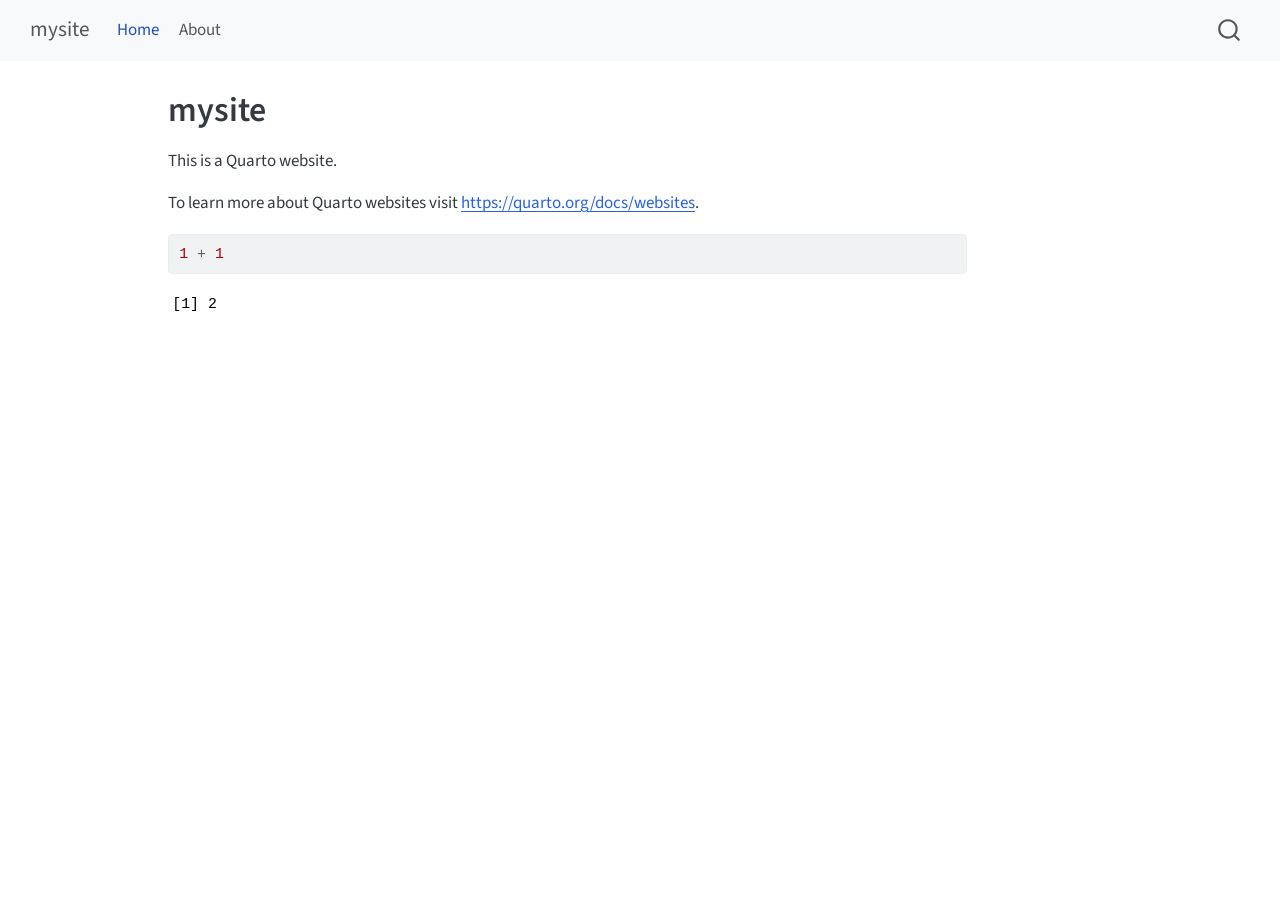
<file: _site/index.html>
<!DOCTYPE html>
<html xmlns="http://www.w3.org/1999/xhtml" lang="en" xml:lang="en"><head>

<meta charset="utf-8">
<meta name="generator" content="quarto-1.5.57">

<meta name="viewport" content="width=device-width, initial-scale=1.0, user-scalable=yes">


<title>mysite</title>
<style>
code{white-space: pre-wrap;}
span.smallcaps{font-variant: small-caps;}
div.columns{display: flex; gap: min(4vw, 1.5em);}
div.column{flex: auto; overflow-x: auto;}
div.hanging-indent{margin-left: 1.5em; text-indent: -1.5em;}
ul.task-list{list-style: none;}
ul.task-list li input[type="checkbox"] {
  width: 0.8em;
  margin: 0 0.8em 0.2em -1em; /* quarto-specific, see https://github.com/quarto-dev/quarto-cli/issues/4556 */ 
  vertical-align: middle;
}
/* CSS for syntax highlighting */
pre > code.sourceCode { white-space: pre; position: relative; }
pre > code.sourceCode > span { line-height: 1.25; }
pre > code.sourceCode > span:empty { height: 1.2em; }
.sourceCode { overflow: visible; }
code.sourceCode > span { color: inherit; text-decoration: inherit; }
div.sourceCode { margin: 1em 0; }
pre.sourceCode { margin: 0; }
@media screen {
div.sourceCode { overflow: auto; }
}
@media print {
pre > code.sourceCode { white-space: pre-wrap; }
pre > code.sourceCode > span { display: inline-block; text-indent: -5em; padding-left: 5em; }
}
pre.numberSource code
  { counter-reset: source-line 0; }
pre.numberSource code > span
  { position: relative; left: -4em; counter-increment: source-line; }
pre.numberSource code > span > a:first-child::before
  { content: counter(source-line);
    position: relative; left: -1em; text-align: right; vertical-align: baseline;
    border: none; display: inline-block;
    -webkit-touch-callout: none; -webkit-user-select: none;
    -khtml-user-select: none; -moz-user-select: none;
    -ms-user-select: none; user-select: none;
    padding: 0 4px; width: 4em;
  }
pre.numberSource { margin-left: 3em;  padding-left: 4px; }
div.sourceCode
  {   }
@media screen {
pre > code.sourceCode > span > a:first-child::before { text-decoration: underline; }
}
</style>


<script src="site_libs/quarto-nav/quarto-nav.js"></script>
<script src="site_libs/quarto-nav/headroom.min.js"></script>
<script src="site_libs/clipboard/clipboard.min.js"></script>
<script src="site_libs/quarto-search/autocomplete.umd.js"></script>
<script src="site_libs/quarto-search/fuse.min.js"></script>
<script src="site_libs/quarto-search/quarto-search.js"></script>
<meta name="quarto:offset" content="./">
<script src="site_libs/quarto-html/quarto.js"></script>
<script src="site_libs/quarto-html/popper.min.js"></script>
<script src="site_libs/quarto-html/tippy.umd.min.js"></script>
<script src="site_libs/quarto-html/anchor.min.js"></script>
<link href="site_libs/quarto-html/tippy.css" rel="stylesheet">
<link href="site_libs/quarto-html/quarto-syntax-highlighting.css" rel="stylesheet" id="quarto-text-highlighting-styles">
<script src="site_libs/bootstrap/bootstrap.min.js"></script>
<link href="site_libs/bootstrap/bootstrap-icons.css" rel="stylesheet">
<link href="site_libs/bootstrap/bootstrap.min.css" rel="stylesheet" id="quarto-bootstrap" data-mode="light">
<script id="quarto-search-options" type="application/json">{
  "location": "navbar",
  "copy-button": false,
  "collapse-after": 3,
  "panel-placement": "end",
  "type": "overlay",
  "limit": 50,
  "keyboard-shortcut": [
    "f",
    "/",
    "s"
  ],
  "show-item-context": false,
  "language": {
    "search-no-results-text": "No results",
    "search-matching-documents-text": "matching documents",
    "search-copy-link-title": "Copy link to search",
    "search-hide-matches-text": "Hide additional matches",
    "search-more-match-text": "more match in this document",
    "search-more-matches-text": "more matches in this document",
    "search-clear-button-title": "Clear",
    "search-text-placeholder": "",
    "search-detached-cancel-button-title": "Cancel",
    "search-submit-button-title": "Submit",
    "search-label": "Search"
  }
}</script>


<link rel="stylesheet" href="styles.css">
</head>

<body class="nav-fixed">

<div id="quarto-search-results"></div>
  <header id="quarto-header" class="headroom fixed-top">
    <nav class="navbar navbar-expand-lg " data-bs-theme="dark">
      <div class="navbar-container container-fluid">
      <div class="navbar-brand-container mx-auto">
    <a class="navbar-brand" href="./index.html">
    <span class="navbar-title">mysite</span>
    </a>
  </div>
            <div id="quarto-search" class="" title="Search"></div>
          <button class="navbar-toggler" type="button" data-bs-toggle="collapse" data-bs-target="#navbarCollapse" aria-controls="navbarCollapse" role="menu" aria-expanded="false" aria-label="Toggle navigation" onclick="if (window.quartoToggleHeadroom) { window.quartoToggleHeadroom(); }">
  <span class="navbar-toggler-icon"></span>
</button>
          <div class="collapse navbar-collapse" id="navbarCollapse">
            <ul class="navbar-nav navbar-nav-scroll me-auto">
  <li class="nav-item">
    <a class="nav-link active" href="./index.html" aria-current="page"> 
<span class="menu-text">Home</span></a>
  </li>  
  <li class="nav-item">
    <a class="nav-link" href="./about.html"> 
<span class="menu-text">About</span></a>
  </li>  
</ul>
          </div> <!-- /navcollapse -->
            <div class="quarto-navbar-tools">
</div>
      </div> <!-- /container-fluid -->
    </nav>
</header>
<!-- content -->
<div id="quarto-content" class="quarto-container page-columns page-rows-contents page-layout-article page-navbar">
<!-- sidebar -->
<!-- margin-sidebar -->
    <div id="quarto-margin-sidebar" class="sidebar margin-sidebar zindex-bottom">
        
    </div>
<!-- main -->
<main class="content" id="quarto-document-content">

<header id="title-block-header" class="quarto-title-block default">
<div class="quarto-title">
<h1 class="title">mysite</h1>
</div>



<div class="quarto-title-meta">

    
  
    
  </div>
  


</header>


<p>This is a Quarto website.</p>
<p>To learn more about Quarto websites visit <a href="https://quarto.org/docs/websites" class="uri">https://quarto.org/docs/websites</a>.</p>
<div class="cell">
<div class="sourceCode cell-code" id="cb1"><pre class="sourceCode r code-with-copy"><code class="sourceCode r"><span id="cb1-1"><a href="#cb1-1" aria-hidden="true" tabindex="-1"></a><span class="dv">1</span> <span class="sc">+</span> <span class="dv">1</span></span></code><button title="Copy to Clipboard" class="code-copy-button"><i class="bi"></i></button></pre></div>
<div class="cell-output cell-output-stdout">
<pre><code>[1] 2</code></pre>
</div>
</div>



</main> <!-- /main -->
<script id="quarto-html-after-body" type="application/javascript">
window.document.addEventListener("DOMContentLoaded", function (event) {
  const toggleBodyColorMode = (bsSheetEl) => {
    const mode = bsSheetEl.getAttribute("data-mode");
    const bodyEl = window.document.querySelector("body");
    if (mode === "dark") {
      bodyEl.classList.add("quarto-dark");
      bodyEl.classList.remove("quarto-light");
    } else {
      bodyEl.classList.add("quarto-light");
      bodyEl.classList.remove("quarto-dark");
    }
  }
  const toggleBodyColorPrimary = () => {
    const bsSheetEl = window.document.querySelector("link#quarto-bootstrap");
    if (bsSheetEl) {
      toggleBodyColorMode(bsSheetEl);
    }
  }
  toggleBodyColorPrimary();  
  const icon = "";
  const anchorJS = new window.AnchorJS();
  anchorJS.options = {
    placement: 'right',
    icon: icon
  };
  anchorJS.add('.anchored');
  const isCodeAnnotation = (el) => {
    for (const clz of el.classList) {
      if (clz.startsWith('code-annotation-')) {                     
        return true;
      }
    }
    return false;
  }
  const onCopySuccess = function(e) {
    // button target
    const button = e.trigger;
    // don't keep focus
    button.blur();
    // flash "checked"
    button.classList.add('code-copy-button-checked');
    var currentTitle = button.getAttribute("title");
    button.setAttribute("title", "Copied!");
    let tooltip;
    if (window.bootstrap) {
      button.setAttribute("data-bs-toggle", "tooltip");
      button.setAttribute("data-bs-placement", "left");
      button.setAttribute("data-bs-title", "Copied!");
      tooltip = new bootstrap.Tooltip(button, 
        { trigger: "manual", 
          customClass: "code-copy-button-tooltip",
          offset: [0, -8]});
      tooltip.show();    
    }
    setTimeout(function() {
      if (tooltip) {
        tooltip.hide();
        button.removeAttribute("data-bs-title");
        button.removeAttribute("data-bs-toggle");
        button.removeAttribute("data-bs-placement");
      }
      button.setAttribute("title", currentTitle);
      button.classList.remove('code-copy-button-checked');
    }, 1000);
    // clear code selection
    e.clearSelection();
  }
  const getTextToCopy = function(trigger) {
      const codeEl = trigger.previousElementSibling.cloneNode(true);
      for (const childEl of codeEl.children) {
        if (isCodeAnnotation(childEl)) {
          childEl.remove();
        }
      }
      return codeEl.innerText;
  }
  const clipboard = new window.ClipboardJS('.code-copy-button:not([data-in-quarto-modal])', {
    text: getTextToCopy
  });
  clipboard.on('success', onCopySuccess);
  if (window.document.getElementById('quarto-embedded-source-code-modal')) {
    // For code content inside modals, clipBoardJS needs to be initialized with a container option
    // TODO: Check when it could be a function (https://github.com/zenorocha/clipboard.js/issues/860)
    const clipboardModal = new window.ClipboardJS('.code-copy-button[data-in-quarto-modal]', {
      text: getTextToCopy,
      container: window.document.getElementById('quarto-embedded-source-code-modal')
    });
    clipboardModal.on('success', onCopySuccess);
  }
    var localhostRegex = new RegExp(/^(?:http|https):\/\/localhost\:?[0-9]*\//);
    var mailtoRegex = new RegExp(/^mailto:/);
      var filterRegex = new RegExp('/' + window.location.host + '/');
    var isInternal = (href) => {
        return filterRegex.test(href) || localhostRegex.test(href) || mailtoRegex.test(href);
    }
    // Inspect non-navigation links and adorn them if external
 	var links = window.document.querySelectorAll('a[href]:not(.nav-link):not(.navbar-brand):not(.toc-action):not(.sidebar-link):not(.sidebar-item-toggle):not(.pagination-link):not(.no-external):not([aria-hidden]):not(.dropdown-item):not(.quarto-navigation-tool):not(.about-link)');
    for (var i=0; i<links.length; i++) {
      const link = links[i];
      if (!isInternal(link.href)) {
        // undo the damage that might have been done by quarto-nav.js in the case of
        // links that we want to consider external
        if (link.dataset.originalHref !== undefined) {
          link.href = link.dataset.originalHref;
        }
      }
    }
  function tippyHover(el, contentFn, onTriggerFn, onUntriggerFn) {
    const config = {
      allowHTML: true,
      maxWidth: 500,
      delay: 100,
      arrow: false,
      appendTo: function(el) {
          return el.parentElement;
      },
      interactive: true,
      interactiveBorder: 10,
      theme: 'quarto',
      placement: 'bottom-start',
    };
    if (contentFn) {
      config.content = contentFn;
    }
    if (onTriggerFn) {
      config.onTrigger = onTriggerFn;
    }
    if (onUntriggerFn) {
      config.onUntrigger = onUntriggerFn;
    }
    window.tippy(el, config); 
  }
  const noterefs = window.document.querySelectorAll('a[role="doc-noteref"]');
  for (var i=0; i<noterefs.length; i++) {
    const ref = noterefs[i];
    tippyHover(ref, function() {
      // use id or data attribute instead here
      let href = ref.getAttribute('data-footnote-href') || ref.getAttribute('href');
      try { href = new URL(href).hash; } catch {}
      const id = href.replace(/^#\/?/, "");
      const note = window.document.getElementById(id);
      if (note) {
        return note.innerHTML;
      } else {
        return "";
      }
    });
  }
  const xrefs = window.document.querySelectorAll('a.quarto-xref');
  const processXRef = (id, note) => {
    // Strip column container classes
    const stripColumnClz = (el) => {
      el.classList.remove("page-full", "page-columns");
      if (el.children) {
        for (const child of el.children) {
          stripColumnClz(child);
        }
      }
    }
    stripColumnClz(note)
    if (id === null || id.startsWith('sec-')) {
      // Special case sections, only their first couple elements
      const container = document.createElement("div");
      if (note.children && note.children.length > 2) {
        container.appendChild(note.children[0].cloneNode(true));
        for (let i = 1; i < note.children.length; i++) {
          const child = note.children[i];
          if (child.tagName === "P" && child.innerText === "") {
            continue;
          } else {
            container.appendChild(child.cloneNode(true));
            break;
          }
        }
        if (window.Quarto?.typesetMath) {
          window.Quarto.typesetMath(container);
        }
        return container.innerHTML
      } else {
        if (window.Quarto?.typesetMath) {
          window.Quarto.typesetMath(note);
        }
        return note.innerHTML;
      }
    } else {
      // Remove any anchor links if they are present
      const anchorLink = note.querySelector('a.anchorjs-link');
      if (anchorLink) {
        anchorLink.remove();
      }
      if (window.Quarto?.typesetMath) {
        window.Quarto.typesetMath(note);
      }
      // TODO in 1.5, we should make sure this works without a callout special case
      if (note.classList.contains("callout")) {
        return note.outerHTML;
      } else {
        return note.innerHTML;
      }
    }
  }
  for (var i=0; i<xrefs.length; i++) {
    const xref = xrefs[i];
    tippyHover(xref, undefined, function(instance) {
      instance.disable();
      let url = xref.getAttribute('href');
      let hash = undefined; 
      if (url.startsWith('#')) {
        hash = url;
      } else {
        try { hash = new URL(url).hash; } catch {}
      }
      if (hash) {
        const id = hash.replace(/^#\/?/, "");
        const note = window.document.getElementById(id);
        if (note !== null) {
          try {
            const html = processXRef(id, note.cloneNode(true));
            instance.setContent(html);
          } finally {
            instance.enable();
            instance.show();
          }
        } else {
          // See if we can fetch this
          fetch(url.split('#')[0])
          .then(res => res.text())
          .then(html => {
            const parser = new DOMParser();
            const htmlDoc = parser.parseFromString(html, "text/html");
            const note = htmlDoc.getElementById(id);
            if (note !== null) {
              const html = processXRef(id, note);
              instance.setContent(html);
            } 
          }).finally(() => {
            instance.enable();
            instance.show();
          });
        }
      } else {
        // See if we can fetch a full url (with no hash to target)
        // This is a special case and we should probably do some content thinning / targeting
        fetch(url)
        .then(res => res.text())
        .then(html => {
          const parser = new DOMParser();
          const htmlDoc = parser.parseFromString(html, "text/html");
          const note = htmlDoc.querySelector('main.content');
          if (note !== null) {
            // This should only happen for chapter cross references
            // (since there is no id in the URL)
            // remove the first header
            if (note.children.length > 0 && note.children[0].tagName === "HEADER") {
              note.children[0].remove();
            }
            const html = processXRef(null, note);
            instance.setContent(html);
          } 
        }).finally(() => {
          instance.enable();
          instance.show();
        });
      }
    }, function(instance) {
    });
  }
      let selectedAnnoteEl;
      const selectorForAnnotation = ( cell, annotation) => {
        let cellAttr = 'data-code-cell="' + cell + '"';
        let lineAttr = 'data-code-annotation="' +  annotation + '"';
        const selector = 'span[' + cellAttr + '][' + lineAttr + ']';
        return selector;
      }
      const selectCodeLines = (annoteEl) => {
        const doc = window.document;
        const targetCell = annoteEl.getAttribute("data-target-cell");
        const targetAnnotation = annoteEl.getAttribute("data-target-annotation");
        const annoteSpan = window.document.querySelector(selectorForAnnotation(targetCell, targetAnnotation));
        const lines = annoteSpan.getAttribute("data-code-lines").split(",");
        const lineIds = lines.map((line) => {
          return targetCell + "-" + line;
        })
        let top = null;
        let height = null;
        let parent = null;
        if (lineIds.length > 0) {
            //compute the position of the single el (top and bottom and make a div)
            const el = window.document.getElementById(lineIds[0]);
            top = el.offsetTop;
            height = el.offsetHeight;
            parent = el.parentElement.parentElement;
          if (lineIds.length > 1) {
            const lastEl = window.document.getElementById(lineIds[lineIds.length - 1]);
            const bottom = lastEl.offsetTop + lastEl.offsetHeight;
            height = bottom - top;
          }
          if (top !== null && height !== null && parent !== null) {
            // cook up a div (if necessary) and position it 
            let div = window.document.getElementById("code-annotation-line-highlight");
            if (div === null) {
              div = window.document.createElement("div");
              div.setAttribute("id", "code-annotation-line-highlight");
              div.style.position = 'absolute';
              parent.appendChild(div);
            }
            div.style.top = top - 2 + "px";
            div.style.height = height + 4 + "px";
            div.style.left = 0;
            let gutterDiv = window.document.getElementById("code-annotation-line-highlight-gutter");
            if (gutterDiv === null) {
              gutterDiv = window.document.createElement("div");
              gutterDiv.setAttribute("id", "code-annotation-line-highlight-gutter");
              gutterDiv.style.position = 'absolute';
              const codeCell = window.document.getElementById(targetCell);
              const gutter = codeCell.querySelector('.code-annotation-gutter');
              gutter.appendChild(gutterDiv);
            }
            gutterDiv.style.top = top - 2 + "px";
            gutterDiv.style.height = height + 4 + "px";
          }
          selectedAnnoteEl = annoteEl;
        }
      };
      const unselectCodeLines = () => {
        const elementsIds = ["code-annotation-line-highlight", "code-annotation-line-highlight-gutter"];
        elementsIds.forEach((elId) => {
          const div = window.document.getElementById(elId);
          if (div) {
            div.remove();
          }
        });
        selectedAnnoteEl = undefined;
      };
        // Handle positioning of the toggle
    window.addEventListener(
      "resize",
      throttle(() => {
        elRect = undefined;
        if (selectedAnnoteEl) {
          selectCodeLines(selectedAnnoteEl);
        }
      }, 10)
    );
    function throttle(fn, ms) {
    let throttle = false;
    let timer;
      return (...args) => {
        if(!throttle) { // first call gets through
            fn.apply(this, args);
            throttle = true;
        } else { // all the others get throttled
            if(timer) clearTimeout(timer); // cancel #2
            timer = setTimeout(() => {
              fn.apply(this, args);
              timer = throttle = false;
            }, ms);
        }
      };
    }
      // Attach click handler to the DT
      const annoteDls = window.document.querySelectorAll('dt[data-target-cell]');
      for (const annoteDlNode of annoteDls) {
        annoteDlNode.addEventListener('click', (event) => {
          const clickedEl = event.target;
          if (clickedEl !== selectedAnnoteEl) {
            unselectCodeLines();
            const activeEl = window.document.querySelector('dt[data-target-cell].code-annotation-active');
            if (activeEl) {
              activeEl.classList.remove('code-annotation-active');
            }
            selectCodeLines(clickedEl);
            clickedEl.classList.add('code-annotation-active');
          } else {
            // Unselect the line
            unselectCodeLines();
            clickedEl.classList.remove('code-annotation-active');
          }
        });
      }
  const findCites = (el) => {
    const parentEl = el.parentElement;
    if (parentEl) {
      const cites = parentEl.dataset.cites;
      if (cites) {
        return {
          el,
          cites: cites.split(' ')
        };
      } else {
        return findCites(el.parentElement)
      }
    } else {
      return undefined;
    }
  };
  var bibliorefs = window.document.querySelectorAll('a[role="doc-biblioref"]');
  for (var i=0; i<bibliorefs.length; i++) {
    const ref = bibliorefs[i];
    const citeInfo = findCites(ref);
    if (citeInfo) {
      tippyHover(citeInfo.el, function() {
        var popup = window.document.createElement('div');
        citeInfo.cites.forEach(function(cite) {
          var citeDiv = window.document.createElement('div');
          citeDiv.classList.add('hanging-indent');
          citeDiv.classList.add('csl-entry');
          var biblioDiv = window.document.getElementById('ref-' + cite);
          if (biblioDiv) {
            citeDiv.innerHTML = biblioDiv.innerHTML;
          }
          popup.appendChild(citeDiv);
        });
        return popup.innerHTML;
      });
    }
  }
});
</script>
</div> <!-- /content -->




</body></html>
</file>
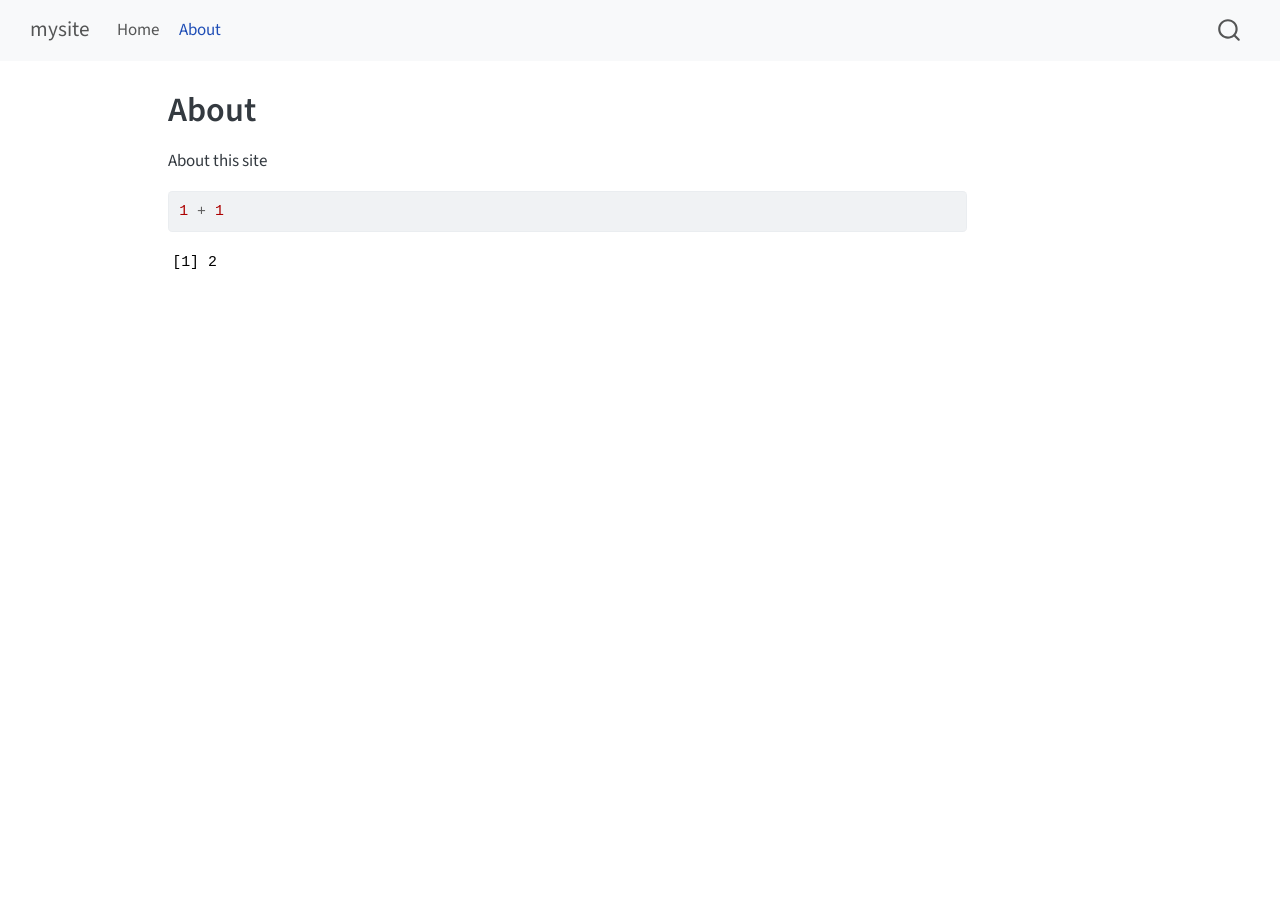
<file: _site/about.html>
<!DOCTYPE html>
<html xmlns="http://www.w3.org/1999/xhtml" lang="en" xml:lang="en"><head>

<meta charset="utf-8">
<meta name="generator" content="quarto-1.5.57">

<meta name="viewport" content="width=device-width, initial-scale=1.0, user-scalable=yes">


<title>About – mysite</title>
<style>
code{white-space: pre-wrap;}
span.smallcaps{font-variant: small-caps;}
div.columns{display: flex; gap: min(4vw, 1.5em);}
div.column{flex: auto; overflow-x: auto;}
div.hanging-indent{margin-left: 1.5em; text-indent: -1.5em;}
ul.task-list{list-style: none;}
ul.task-list li input[type="checkbox"] {
  width: 0.8em;
  margin: 0 0.8em 0.2em -1em; /* quarto-specific, see https://github.com/quarto-dev/quarto-cli/issues/4556 */ 
  vertical-align: middle;
}
/* CSS for syntax highlighting */
pre > code.sourceCode { white-space: pre; position: relative; }
pre > code.sourceCode > span { line-height: 1.25; }
pre > code.sourceCode > span:empty { height: 1.2em; }
.sourceCode { overflow: visible; }
code.sourceCode > span { color: inherit; text-decoration: inherit; }
div.sourceCode { margin: 1em 0; }
pre.sourceCode { margin: 0; }
@media screen {
div.sourceCode { overflow: auto; }
}
@media print {
pre > code.sourceCode { white-space: pre-wrap; }
pre > code.sourceCode > span { display: inline-block; text-indent: -5em; padding-left: 5em; }
}
pre.numberSource code
  { counter-reset: source-line 0; }
pre.numberSource code > span
  { position: relative; left: -4em; counter-increment: source-line; }
pre.numberSource code > span > a:first-child::before
  { content: counter(source-line);
    position: relative; left: -1em; text-align: right; vertical-align: baseline;
    border: none; display: inline-block;
    -webkit-touch-callout: none; -webkit-user-select: none;
    -khtml-user-select: none; -moz-user-select: none;
    -ms-user-select: none; user-select: none;
    padding: 0 4px; width: 4em;
  }
pre.numberSource { margin-left: 3em;  padding-left: 4px; }
div.sourceCode
  {   }
@media screen {
pre > code.sourceCode > span > a:first-child::before { text-decoration: underline; }
}
</style>


<script src="site_libs/quarto-nav/quarto-nav.js"></script>
<script src="site_libs/quarto-nav/headroom.min.js"></script>
<script src="site_libs/clipboard/clipboard.min.js"></script>
<script src="site_libs/quarto-search/autocomplete.umd.js"></script>
<script src="site_libs/quarto-search/fuse.min.js"></script>
<script src="site_libs/quarto-search/quarto-search.js"></script>
<meta name="quarto:offset" content="./">
<script src="site_libs/quarto-html/quarto.js"></script>
<script src="site_libs/quarto-html/popper.min.js"></script>
<script src="site_libs/quarto-html/tippy.umd.min.js"></script>
<script src="site_libs/quarto-html/anchor.min.js"></script>
<link href="site_libs/quarto-html/tippy.css" rel="stylesheet">
<link href="site_libs/quarto-html/quarto-syntax-highlighting.css" rel="stylesheet" id="quarto-text-highlighting-styles">
<script src="site_libs/bootstrap/bootstrap.min.js"></script>
<link href="site_libs/bootstrap/bootstrap-icons.css" rel="stylesheet">
<link href="site_libs/bootstrap/bootstrap.min.css" rel="stylesheet" id="quarto-bootstrap" data-mode="light">
<script id="quarto-search-options" type="application/json">{
  "location": "navbar",
  "copy-button": false,
  "collapse-after": 3,
  "panel-placement": "end",
  "type": "overlay",
  "limit": 50,
  "keyboard-shortcut": [
    "f",
    "/",
    "s"
  ],
  "show-item-context": false,
  "language": {
    "search-no-results-text": "No results",
    "search-matching-documents-text": "matching documents",
    "search-copy-link-title": "Copy link to search",
    "search-hide-matches-text": "Hide additional matches",
    "search-more-match-text": "more match in this document",
    "search-more-matches-text": "more matches in this document",
    "search-clear-button-title": "Clear",
    "search-text-placeholder": "",
    "search-detached-cancel-button-title": "Cancel",
    "search-submit-button-title": "Submit",
    "search-label": "Search"
  }
}</script>


<link rel="stylesheet" href="styles.css">
</head>

<body class="nav-fixed">

<div id="quarto-search-results"></div>
  <header id="quarto-header" class="headroom fixed-top">
    <nav class="navbar navbar-expand-lg " data-bs-theme="dark">
      <div class="navbar-container container-fluid">
      <div class="navbar-brand-container mx-auto">
    <a class="navbar-brand" href="./index.html">
    <span class="navbar-title">mysite</span>
    </a>
  </div>
            <div id="quarto-search" class="" title="Search"></div>
          <button class="navbar-toggler" type="button" data-bs-toggle="collapse" data-bs-target="#navbarCollapse" aria-controls="navbarCollapse" role="menu" aria-expanded="false" aria-label="Toggle navigation" onclick="if (window.quartoToggleHeadroom) { window.quartoToggleHeadroom(); }">
  <span class="navbar-toggler-icon"></span>
</button>
          <div class="collapse navbar-collapse" id="navbarCollapse">
            <ul class="navbar-nav navbar-nav-scroll me-auto">
  <li class="nav-item">
    <a class="nav-link" href="./index.html"> 
<span class="menu-text">Home</span></a>
  </li>  
  <li class="nav-item">
    <a class="nav-link active" href="./about.html" aria-current="page"> 
<span class="menu-text">About</span></a>
  </li>  
</ul>
          </div> <!-- /navcollapse -->
            <div class="quarto-navbar-tools">
</div>
      </div> <!-- /container-fluid -->
    </nav>
</header>
<!-- content -->
<div id="quarto-content" class="quarto-container page-columns page-rows-contents page-layout-article page-navbar">
<!-- sidebar -->
<!-- margin-sidebar -->
    <div id="quarto-margin-sidebar" class="sidebar margin-sidebar zindex-bottom">
        
    </div>
<!-- main -->
<main class="content" id="quarto-document-content">

<header id="title-block-header" class="quarto-title-block default">
<div class="quarto-title">
<h1 class="title">About</h1>
</div>



<div class="quarto-title-meta">

    
  
    
  </div>
  


</header>


<p>About this site</p>
<div class="cell">
<div class="sourceCode cell-code" id="cb1"><pre class="sourceCode r code-with-copy"><code class="sourceCode r"><span id="cb1-1"><a href="#cb1-1" aria-hidden="true" tabindex="-1"></a><span class="dv">1</span> <span class="sc">+</span> <span class="dv">1</span></span></code><button title="Copy to Clipboard" class="code-copy-button"><i class="bi"></i></button></pre></div>
<div class="cell-output cell-output-stdout">
<pre><code>[1] 2</code></pre>
</div>
</div>



</main> <!-- /main -->
<script id="quarto-html-after-body" type="application/javascript">
window.document.addEventListener("DOMContentLoaded", function (event) {
  const toggleBodyColorMode = (bsSheetEl) => {
    const mode = bsSheetEl.getAttribute("data-mode");
    const bodyEl = window.document.querySelector("body");
    if (mode === "dark") {
      bodyEl.classList.add("quarto-dark");
      bodyEl.classList.remove("quarto-light");
    } else {
      bodyEl.classList.add("quarto-light");
      bodyEl.classList.remove("quarto-dark");
    }
  }
  const toggleBodyColorPrimary = () => {
    const bsSheetEl = window.document.querySelector("link#quarto-bootstrap");
    if (bsSheetEl) {
      toggleBodyColorMode(bsSheetEl);
    }
  }
  toggleBodyColorPrimary();  
  const icon = "";
  const anchorJS = new window.AnchorJS();
  anchorJS.options = {
    placement: 'right',
    icon: icon
  };
  anchorJS.add('.anchored');
  const isCodeAnnotation = (el) => {
    for (const clz of el.classList) {
      if (clz.startsWith('code-annotation-')) {                     
        return true;
      }
    }
    return false;
  }
  const onCopySuccess = function(e) {
    // button target
    const button = e.trigger;
    // don't keep focus
    button.blur();
    // flash "checked"
    button.classList.add('code-copy-button-checked');
    var currentTitle = button.getAttribute("title");
    button.setAttribute("title", "Copied!");
    let tooltip;
    if (window.bootstrap) {
      button.setAttribute("data-bs-toggle", "tooltip");
      button.setAttribute("data-bs-placement", "left");
      button.setAttribute("data-bs-title", "Copied!");
      tooltip = new bootstrap.Tooltip(button, 
        { trigger: "manual", 
          customClass: "code-copy-button-tooltip",
          offset: [0, -8]});
      tooltip.show();    
    }
    setTimeout(function() {
      if (tooltip) {
        tooltip.hide();
        button.removeAttribute("data-bs-title");
        button.removeAttribute("data-bs-toggle");
        button.removeAttribute("data-bs-placement");
      }
      button.setAttribute("title", currentTitle);
      button.classList.remove('code-copy-button-checked');
    }, 1000);
    // clear code selection
    e.clearSelection();
  }
  const getTextToCopy = function(trigger) {
      const codeEl = trigger.previousElementSibling.cloneNode(true);
      for (const childEl of codeEl.children) {
        if (isCodeAnnotation(childEl)) {
          childEl.remove();
        }
      }
      return codeEl.innerText;
  }
  const clipboard = new window.ClipboardJS('.code-copy-button:not([data-in-quarto-modal])', {
    text: getTextToCopy
  });
  clipboard.on('success', onCopySuccess);
  if (window.document.getElementById('quarto-embedded-source-code-modal')) {
    // For code content inside modals, clipBoardJS needs to be initialized with a container option
    // TODO: Check when it could be a function (https://github.com/zenorocha/clipboard.js/issues/860)
    const clipboardModal = new window.ClipboardJS('.code-copy-button[data-in-quarto-modal]', {
      text: getTextToCopy,
      container: window.document.getElementById('quarto-embedded-source-code-modal')
    });
    clipboardModal.on('success', onCopySuccess);
  }
    var localhostRegex = new RegExp(/^(?:http|https):\/\/localhost\:?[0-9]*\//);
    var mailtoRegex = new RegExp(/^mailto:/);
      var filterRegex = new RegExp('/' + window.location.host + '/');
    var isInternal = (href) => {
        return filterRegex.test(href) || localhostRegex.test(href) || mailtoRegex.test(href);
    }
    // Inspect non-navigation links and adorn them if external
 	var links = window.document.querySelectorAll('a[href]:not(.nav-link):not(.navbar-brand):not(.toc-action):not(.sidebar-link):not(.sidebar-item-toggle):not(.pagination-link):not(.no-external):not([aria-hidden]):not(.dropdown-item):not(.quarto-navigation-tool):not(.about-link)');
    for (var i=0; i<links.length; i++) {
      const link = links[i];
      if (!isInternal(link.href)) {
        // undo the damage that might have been done by quarto-nav.js in the case of
        // links that we want to consider external
        if (link.dataset.originalHref !== undefined) {
          link.href = link.dataset.originalHref;
        }
      }
    }
  function tippyHover(el, contentFn, onTriggerFn, onUntriggerFn) {
    const config = {
      allowHTML: true,
      maxWidth: 500,
      delay: 100,
      arrow: false,
      appendTo: function(el) {
          return el.parentElement;
      },
      interactive: true,
      interactiveBorder: 10,
      theme: 'quarto',
      placement: 'bottom-start',
    };
    if (contentFn) {
      config.content = contentFn;
    }
    if (onTriggerFn) {
      config.onTrigger = onTriggerFn;
    }
    if (onUntriggerFn) {
      config.onUntrigger = onUntriggerFn;
    }
    window.tippy(el, config); 
  }
  const noterefs = window.document.querySelectorAll('a[role="doc-noteref"]');
  for (var i=0; i<noterefs.length; i++) {
    const ref = noterefs[i];
    tippyHover(ref, function() {
      // use id or data attribute instead here
      let href = ref.getAttribute('data-footnote-href') || ref.getAttribute('href');
      try { href = new URL(href).hash; } catch {}
      const id = href.replace(/^#\/?/, "");
      const note = window.document.getElementById(id);
      if (note) {
        return note.innerHTML;
      } else {
        return "";
      }
    });
  }
  const xrefs = window.document.querySelectorAll('a.quarto-xref');
  const processXRef = (id, note) => {
    // Strip column container classes
    const stripColumnClz = (el) => {
      el.classList.remove("page-full", "page-columns");
      if (el.children) {
        for (const child of el.children) {
          stripColumnClz(child);
        }
      }
    }
    stripColumnClz(note)
    if (id === null || id.startsWith('sec-')) {
      // Special case sections, only their first couple elements
      const container = document.createElement("div");
      if (note.children && note.children.length > 2) {
        container.appendChild(note.children[0].cloneNode(true));
        for (let i = 1; i < note.children.length; i++) {
          const child = note.children[i];
          if (child.tagName === "P" && child.innerText === "") {
            continue;
          } else {
            container.appendChild(child.cloneNode(true));
            break;
          }
        }
        if (window.Quarto?.typesetMath) {
          window.Quarto.typesetMath(container);
        }
        return container.innerHTML
      } else {
        if (window.Quarto?.typesetMath) {
          window.Quarto.typesetMath(note);
        }
        return note.innerHTML;
      }
    } else {
      // Remove any anchor links if they are present
      const anchorLink = note.querySelector('a.anchorjs-link');
      if (anchorLink) {
        anchorLink.remove();
      }
      if (window.Quarto?.typesetMath) {
        window.Quarto.typesetMath(note);
      }
      // TODO in 1.5, we should make sure this works without a callout special case
      if (note.classList.contains("callout")) {
        return note.outerHTML;
      } else {
        return note.innerHTML;
      }
    }
  }
  for (var i=0; i<xrefs.length; i++) {
    const xref = xrefs[i];
    tippyHover(xref, undefined, function(instance) {
      instance.disable();
      let url = xref.getAttribute('href');
      let hash = undefined; 
      if (url.startsWith('#')) {
        hash = url;
      } else {
        try { hash = new URL(url).hash; } catch {}
      }
      if (hash) {
        const id = hash.replace(/^#\/?/, "");
        const note = window.document.getElementById(id);
        if (note !== null) {
          try {
            const html = processXRef(id, note.cloneNode(true));
            instance.setContent(html);
          } finally {
            instance.enable();
            instance.show();
          }
        } else {
          // See if we can fetch this
          fetch(url.split('#')[0])
          .then(res => res.text())
          .then(html => {
            const parser = new DOMParser();
            const htmlDoc = parser.parseFromString(html, "text/html");
            const note = htmlDoc.getElementById(id);
            if (note !== null) {
              const html = processXRef(id, note);
              instance.setContent(html);
            } 
          }).finally(() => {
            instance.enable();
            instance.show();
          });
        }
      } else {
        // See if we can fetch a full url (with no hash to target)
        // This is a special case and we should probably do some content thinning / targeting
        fetch(url)
        .then(res => res.text())
        .then(html => {
          const parser = new DOMParser();
          const htmlDoc = parser.parseFromString(html, "text/html");
          const note = htmlDoc.querySelector('main.content');
          if (note !== null) {
            // This should only happen for chapter cross references
            // (since there is no id in the URL)
            // remove the first header
            if (note.children.length > 0 && note.children[0].tagName === "HEADER") {
              note.children[0].remove();
            }
            const html = processXRef(null, note);
            instance.setContent(html);
          } 
        }).finally(() => {
          instance.enable();
          instance.show();
        });
      }
    }, function(instance) {
    });
  }
      let selectedAnnoteEl;
      const selectorForAnnotation = ( cell, annotation) => {
        let cellAttr = 'data-code-cell="' + cell + '"';
        let lineAttr = 'data-code-annotation="' +  annotation + '"';
        const selector = 'span[' + cellAttr + '][' + lineAttr + ']';
        return selector;
      }
      const selectCodeLines = (annoteEl) => {
        const doc = window.document;
        const targetCell = annoteEl.getAttribute("data-target-cell");
        const targetAnnotation = annoteEl.getAttribute("data-target-annotation");
        const annoteSpan = window.document.querySelector(selectorForAnnotation(targetCell, targetAnnotation));
        const lines = annoteSpan.getAttribute("data-code-lines").split(",");
        const lineIds = lines.map((line) => {
          return targetCell + "-" + line;
        })
        let top = null;
        let height = null;
        let parent = null;
        if (lineIds.length > 0) {
            //compute the position of the single el (top and bottom and make a div)
            const el = window.document.getElementById(lineIds[0]);
            top = el.offsetTop;
            height = el.offsetHeight;
            parent = el.parentElement.parentElement;
          if (lineIds.length > 1) {
            const lastEl = window.document.getElementById(lineIds[lineIds.length - 1]);
            const bottom = lastEl.offsetTop + lastEl.offsetHeight;
            height = bottom - top;
          }
          if (top !== null && height !== null && parent !== null) {
            // cook up a div (if necessary) and position it 
            let div = window.document.getElementById("code-annotation-line-highlight");
            if (div === null) {
              div = window.document.createElement("div");
              div.setAttribute("id", "code-annotation-line-highlight");
              div.style.position = 'absolute';
              parent.appendChild(div);
            }
            div.style.top = top - 2 + "px";
            div.style.height = height + 4 + "px";
            div.style.left = 0;
            let gutterDiv = window.document.getElementById("code-annotation-line-highlight-gutter");
            if (gutterDiv === null) {
              gutterDiv = window.document.createElement("div");
              gutterDiv.setAttribute("id", "code-annotation-line-highlight-gutter");
              gutterDiv.style.position = 'absolute';
              const codeCell = window.document.getElementById(targetCell);
              const gutter = codeCell.querySelector('.code-annotation-gutter');
              gutter.appendChild(gutterDiv);
            }
            gutterDiv.style.top = top - 2 + "px";
            gutterDiv.style.height = height + 4 + "px";
          }
          selectedAnnoteEl = annoteEl;
        }
      };
      const unselectCodeLines = () => {
        const elementsIds = ["code-annotation-line-highlight", "code-annotation-line-highlight-gutter"];
        elementsIds.forEach((elId) => {
          const div = window.document.getElementById(elId);
          if (div) {
            div.remove();
          }
        });
        selectedAnnoteEl = undefined;
      };
        // Handle positioning of the toggle
    window.addEventListener(
      "resize",
      throttle(() => {
        elRect = undefined;
        if (selectedAnnoteEl) {
          selectCodeLines(selectedAnnoteEl);
        }
      }, 10)
    );
    function throttle(fn, ms) {
    let throttle = false;
    let timer;
      return (...args) => {
        if(!throttle) { // first call gets through
            fn.apply(this, args);
            throttle = true;
        } else { // all the others get throttled
            if(timer) clearTimeout(timer); // cancel #2
            timer = setTimeout(() => {
              fn.apply(this, args);
              timer = throttle = false;
            }, ms);
        }
      };
    }
      // Attach click handler to the DT
      const annoteDls = window.document.querySelectorAll('dt[data-target-cell]');
      for (const annoteDlNode of annoteDls) {
        annoteDlNode.addEventListener('click', (event) => {
          const clickedEl = event.target;
          if (clickedEl !== selectedAnnoteEl) {
            unselectCodeLines();
            const activeEl = window.document.querySelector('dt[data-target-cell].code-annotation-active');
            if (activeEl) {
              activeEl.classList.remove('code-annotation-active');
            }
            selectCodeLines(clickedEl);
            clickedEl.classList.add('code-annotation-active');
          } else {
            // Unselect the line
            unselectCodeLines();
            clickedEl.classList.remove('code-annotation-active');
          }
        });
      }
  const findCites = (el) => {
    const parentEl = el.parentElement;
    if (parentEl) {
      const cites = parentEl.dataset.cites;
      if (cites) {
        return {
          el,
          cites: cites.split(' ')
        };
      } else {
        return findCites(el.parentElement)
      }
    } else {
      return undefined;
    }
  };
  var bibliorefs = window.document.querySelectorAll('a[role="doc-biblioref"]');
  for (var i=0; i<bibliorefs.length; i++) {
    const ref = bibliorefs[i];
    const citeInfo = findCites(ref);
    if (citeInfo) {
      tippyHover(citeInfo.el, function() {
        var popup = window.document.createElement('div');
        citeInfo.cites.forEach(function(cite) {
          var citeDiv = window.document.createElement('div');
          citeDiv.classList.add('hanging-indent');
          citeDiv.classList.add('csl-entry');
          var biblioDiv = window.document.getElementById('ref-' + cite);
          if (biblioDiv) {
            citeDiv.innerHTML = biblioDiv.innerHTML;
          }
          popup.appendChild(citeDiv);
        });
        return popup.innerHTML;
      });
    }
  }
});
</script>
</div> <!-- /content -->




</body></html>
</file>
<file: _site/site_libs/quarto-html/tippy.css>
.tippy-box[data-animation=fade][data-state=hidden]{opacity:0}[data-tippy-root]{max-width:calc(100vw - 10px)}.tippy-box{position:relative;background-color:#333;color:#fff;border-radius:4px;font-size:14px;line-height:1.4;white-space:normal;outline:0;transition-property:transform,visibility,opacity}.tippy-box[data-placement^=top]>.tippy-arrow{bottom:0}.tippy-box[data-placement^=top]>.tippy-arrow:before{bottom:-7px;left:0;border-width:8px 8px 0;border-top-color:initial;transform-origin:center top}.tippy-box[data-placement^=bottom]>.tippy-arrow{top:0}.tippy-box[data-placement^=bottom]>.tippy-arrow:before{top:-7px;left:0;border-width:0 8px 8px;border-bottom-color:initial;transform-origin:center bottom}.tippy-box[data-placement^=left]>.tippy-arrow{right:0}.tippy-box[data-placement^=left]>.tippy-arrow:before{border-width:8px 0 8px 8px;border-left-color:initial;right:-7px;transform-origin:center left}.tippy-box[data-placement^=right]>.tippy-arrow{left:0}.tippy-box[data-placement^=right]>.tippy-arrow:before{left:-7px;border-width:8px 8px 8px 0;border-right-color:initial;transform-origin:center right}.tippy-box[data-inertia][data-state=visible]{transition-timing-function:cubic-bezier(.54,1.5,.38,1.11)}.tippy-arrow{width:16px;height:16px;color:#333}.tippy-arrow:before{content:"";position:absolute;border-color:transparent;border-style:solid}.tippy-content{position:relative;padding:5px 9px;z-index:1}
</file>
<file: _site/site_libs/quarto-html/quarto-syntax-highlighting.css>
/* quarto syntax highlight colors */
:root {
  --quarto-hl-ot-color: #003B4F;
  --quarto-hl-at-color: #657422;
  --quarto-hl-ss-color: #20794D;
  --quarto-hl-an-color: #5E5E5E;
  --quarto-hl-fu-color: #4758AB;
  --quarto-hl-st-color: #20794D;
  --quarto-hl-cf-color: #003B4F;
  --quarto-hl-op-color: #5E5E5E;
  --quarto-hl-er-color: #AD0000;
  --quarto-hl-bn-color: #AD0000;
  --quarto-hl-al-color: #AD0000;
  --quarto-hl-va-color: #111111;
  --quarto-hl-bu-color: inherit;
  --quarto-hl-ex-color: inherit;
  --quarto-hl-pp-color: #AD0000;
  --quarto-hl-in-color: #5E5E5E;
  --quarto-hl-vs-color: #20794D;
  --quarto-hl-wa-color: #5E5E5E;
  --quarto-hl-do-color: #5E5E5E;
  --quarto-hl-im-color: #00769E;
  --quarto-hl-ch-color: #20794D;
  --quarto-hl-dt-color: #AD0000;
  --quarto-hl-fl-color: #AD0000;
  --quarto-hl-co-color: #5E5E5E;
  --quarto-hl-cv-color: #5E5E5E;
  --quarto-hl-cn-color: #8f5902;
  --quarto-hl-sc-color: #5E5E5E;
  --quarto-hl-dv-color: #AD0000;
  --quarto-hl-kw-color: #003B4F;
}

/* other quarto variables */
:root {
  --quarto-font-monospace: SFMono-Regular, Menlo, Monaco, Consolas, "Liberation Mono", "Courier New", monospace;
}

pre > code.sourceCode > span {
  color: #003B4F;
}

code span {
  color: #003B4F;
}

code.sourceCode > span {
  color: #003B4F;
}

div.sourceCode,
div.sourceCode pre.sourceCode {
  color: #003B4F;
}

code span.ot {
  color: #003B4F;
  font-style: inherit;
}

code span.at {
  color: #657422;
  font-style: inherit;
}

code span.ss {
  color: #20794D;
  font-style: inherit;
}

code span.an {
  color: #5E5E5E;
  font-style: inherit;
}

code span.fu {
  color: #4758AB;
  font-style: inherit;
}

code span.st {
  color: #20794D;
  font-style: inherit;
}

code span.cf {
  color: #003B4F;
  font-weight: bold;
  font-style: inherit;
}

code span.op {
  color: #5E5E5E;
  font-style: inherit;
}

code span.er {
  color: #AD0000;
  font-style: inherit;
}

code span.bn {
  color: #AD0000;
  font-style: inherit;
}

code span.al {
  color: #AD0000;
  font-style: inherit;
}

code span.va {
  color: #111111;
  font-style: inherit;
}

code span.bu {
  font-style: inherit;
}

code span.ex {
  font-style: inherit;
}

code span.pp {
  color: #AD0000;
  font-style: inherit;
}

code span.in {
  color: #5E5E5E;
  font-style: inherit;
}

code span.vs {
  color: #20794D;
  font-style: inherit;
}

code span.wa {
  color: #5E5E5E;
  font-style: italic;
}

code span.do {
  color: #5E5E5E;
  font-style: italic;
}

code span.im {
  color: #00769E;
  font-style: inherit;
}

code span.ch {
  color: #20794D;
  font-style: inherit;
}

code span.dt {
  color: #AD0000;
  font-style: inherit;
}

code span.fl {
  color: #AD0000;
  font-style: inherit;
}

code span.co {
  color: #5E5E5E;
  font-style: inherit;
}

code span.cv {
  color: #5E5E5E;
  font-style: italic;
}

code span.cn {
  color: #8f5902;
  font-style: inherit;
}

code span.sc {
  color: #5E5E5E;
  font-style: inherit;
}

code span.dv {
  color: #AD0000;
  font-style: inherit;
}

code span.kw {
  color: #003B4F;
  font-weight: bold;
  font-style: inherit;
}

.prevent-inlining {
  content: "</";
}

/*# sourceMappingURL=debc5d5d77c3f9108843748ff7464032.css.map */
</file>
<file: _site/styles.css>
/* css styles */
</file>
